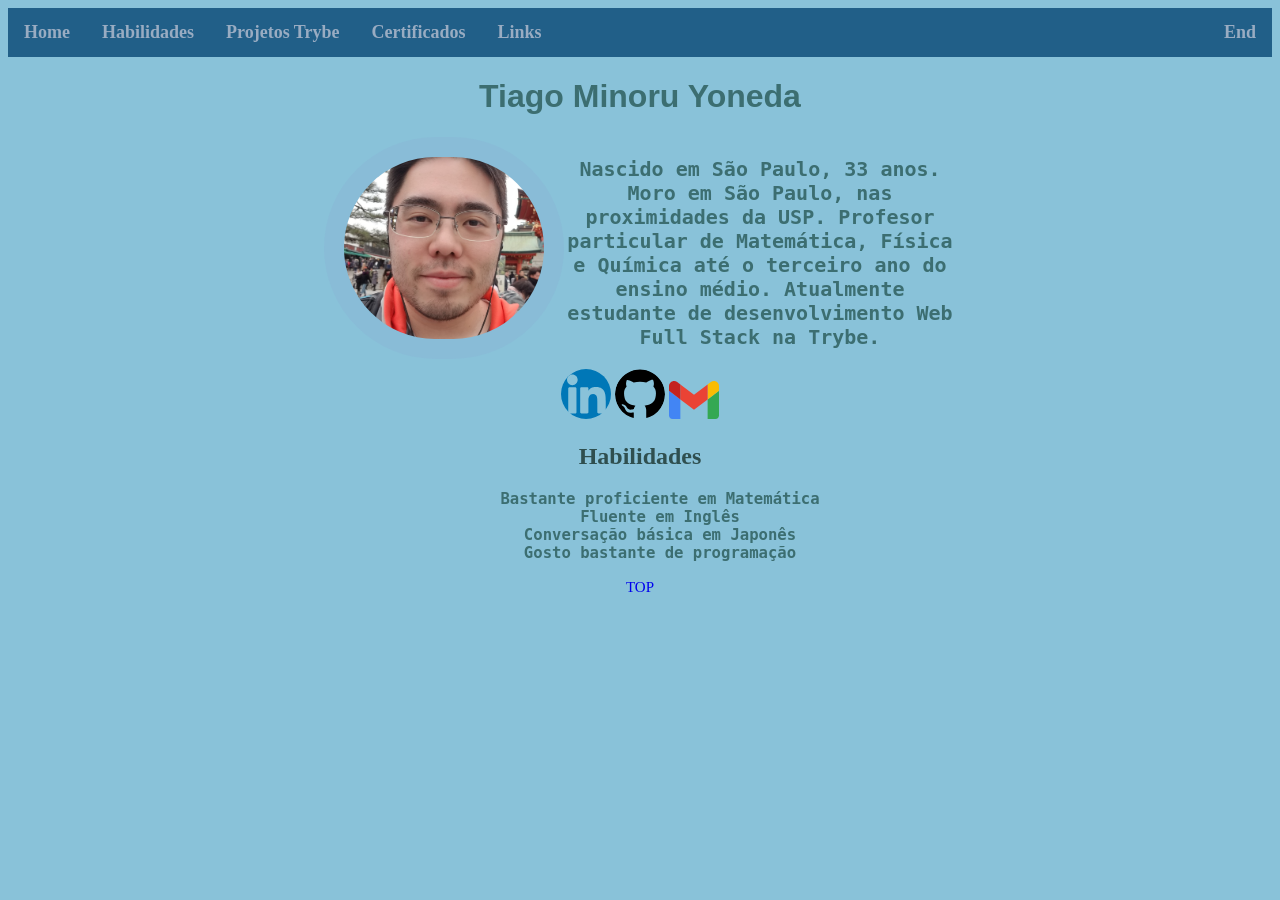
<file: index.html>
<!DOCTYPE html>
<html lang="pt-br">
  <head>
    <meta charset="UTF-8">
    <title>Portifólio Tiago Minoru Yoneda</title>
    <link rel="stylesheet" type="text/css" href="./css/style.css">
  </head>
  <body>
    <div class="topnav">
      <a class="TOP">Home</a>
      <a href="#habilidades"> Habilidades</a>
      <a href='./projetos.html'>Projetos Trybe</a>
      <a href='./certificates.html'>Certificados</a>
      <a href="#links"> Links</a>
      <a href="#end" style="float:right">End</a>

    </div>
    <h1>Tiago Minoru Yoneda</h1>


    <div class="intro">
      <div>
        <img class="profile-pic" src="./imagens/me.jpg" alt="Passeio que fiz no japão no Fushimi Inari Jinjya">
      </div>
      <div>
        <p class="resumo">Nascido em São Paulo, 33 anos. Moro em São Paulo, nas proximidades da USP. Profesor particular de Matemática, Física e Química até o terceiro ano do ensino médio. Atualmente estudante de desenvolvimento Web Full Stack na Trybe.</p>
      </div>
    </div>

    <div class='links'>
      <div>
        <a href="https://www.linkedin.com/in/tiago-yoneda/" target="_blank">
          <img class="icons" src="./imagens/linkedin.svg">
        </a>
      </div>
      <div>
        <a href="https://github.com/tiago-yoneda" target="_blank">
          <img class="icons" src="./imagens/github.svg">
        </a>
      </div>
      <div>
        <a href="mailto:xyonedax@gmail.com"><img style="width:50px" src="./imagens/gmail.svg"></a>
      </div>
    </div>

    <div class="right-side">
      <div class="habilidades" id="habilidades">
        <h2>Habilidades</h2>
        <ul>
          <li>Bastante proficiente em Matemática</li>
            <li>Fluente em Inglês</li>
            <li>Conversação básica em Japonês</li>
            <li>Gosto bastante de programação</li>
          </ul>
        </div>

        <p id="end"><a href="#TOP">TOP</a></p>
      </div>
  </body>

</html>
</file>
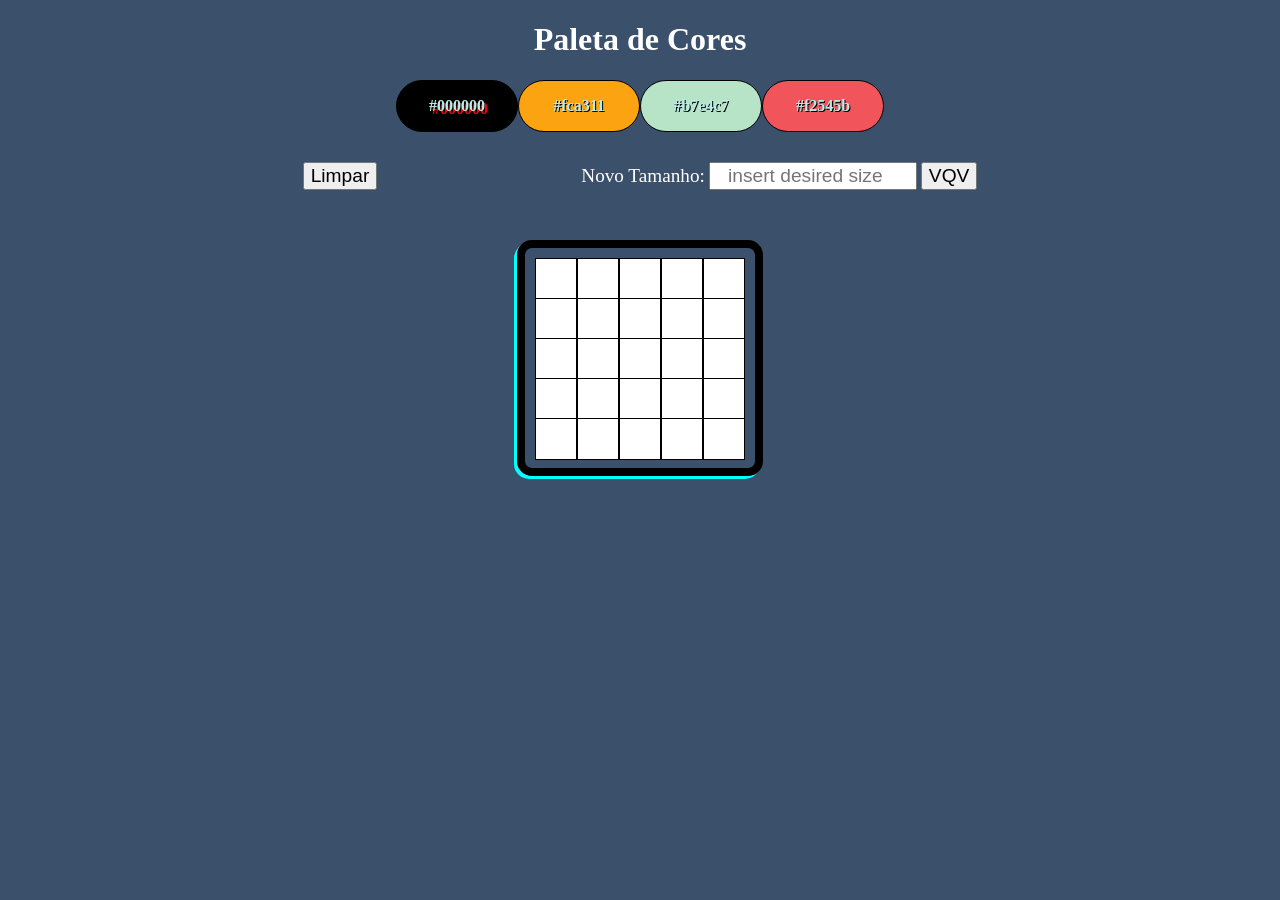
<file: 01_projetos/project_03_pixel_art/index.html>
<!DOCTYPE html>
<html lang='pt-br'>
    <head>
        <meta charset='utf-8'>
        <link rel='stylesheet' href='style.css'>
        <title>Tiago Minoru Yoneda - Project 03 - Pixel Art</title>
    </head>
    <body>
        <h1 id='title'>Paleta de Cores</h1>

        <section id='color-palette' class='color-palette'></section>

        <div class='button-container'>
            <button class='button' id='clear-board'>Limpar</button>
            <label class='label' for='size_input'>Novo Tamanho:</label>
            <input id='board-size' type='number' min='1' class='input' placeholder='insert desired size'>
            <button id ='generate-board' class='confirmButton'>VQV</button>
        </div>

        <section class='boardHolder'>
            <div id='pixel-board' class='pixel-board'></div>
        </section>

        <script src='script.js'></script>
        <script>
            document.addEventListener('DOMContentLoaded', function(){
                //Array de cores não repetidas para colocar no pallete
                const colorArray = ['#2a9d8f', '#f4a261', '#c5c3c6', '#46494c', '#1985a1',
                    '#cb997e', '#ddbea9', '#e5989b', '#b5838d', '#e63946', '#a8dadc', '#457b9d',
                    '#457b9d', '#f4f1de', '#e07a5f', '#81b29a', '#f2cc8f', '#ffd6a5', '#9bf6ff',
                    '#ffc6ff', '#d00000', '#ffba08', '#00b4d8', '#eee0ef', '#caf0f8', '#fca311',
                    '#06d6a0', '#073b4c', '#f77f00', '#fcbf49', '#b7e4c7', '#8ecae6', '#ffddd2',
                    '#ff006e', '#3a86ff', '#8338ec', '#48cae4', '#ea9ab2', '#b3dee2', '#4ecdc4',
                    '#ffe66d', '#d8572a', '#edb183', '#251605', '#0d21a1', '#e18ad4', '#f2545b',
                    '#890620', '#890620', '#01baef'];

                // monta um array de tamanho 4 que vai ser a palette inicial
                // o while ajuda a não ter repetidos
                function pickStarterColors(array) {
                const starterColors = ['#000000'];
                let ok;
                let num;
                for (let idx = 0; idx < 3; idx += 1) {
                    ok = false;
                    while (!ok) {
                        num = Math.floor(Math.random() * array.length);
                        if (!starterColors.includes(array[num])) {
                            starterColors.push(array[num]);
                            ok = true;
                        }
                    }
                }
                return (starterColors);
                }

                // usar o array de cores para criar as 4 palettes iniciais, sendo que a primeira
                //  cor é black ou #000000
                const starterColors = pickStarterColors(colorArray);
                for (let idx = 0 ; idx < starterColors.length; idx += 1) {
                    const newLine = document.createElement('div');

                    if (idx === 0){
                        newLine.className = 'color selected'
                    } else {
                    newLine.className = 'color';
                    }
                    newLine.style.backgroundColor = starterColors[idx];
                    newLine.innerText = starterColors[idx];
                    document.querySelector('.color-palette').appendChild(newLine);
                }

                // funcao utilizada para tirar todas as class selected da palette
                function removeColorButtonMarks() {
                    for (let idx = 0; idx < colorButtons.length; idx += 1) {
                        if (colorButtons[idx].classList.contains('selected')) {
                            colorButtons[idx].classList.toggle('selected');
                       }
                    }
                }

                // utiliza a funcao acima para remover a class das outras palettes e deixar selected
                //  somente nela mesma. Essa função ja grava no localStorage a cor selecionada
                function selectColor(self) {
                    removeColorButtonMarks();
                    const selectedColor = self.target.style.backgroundColor;
                    sessionStorage.selectedColor = selectedColor;
                    self.target.classList.toggle('selected');
                    document.querySelector('.pixel-board').style.border = `8px solid ${selectedColor}`
                }

                // coloca o evento de clicar na palette e escolher a cor.
                const colorButtons = document.querySelectorAll('.color')
                for (let idx = 0; idx < colorButtons.length; idx += 1) {
                    colorButtons[idx].addEventListener('click', function (target) {
                    selectColor(target);
                    });
                }
                //constroi a board inicial de tamanho padrão 5
                constructBoard(5);
            });
        </script>
    </body>
</html>
</file>
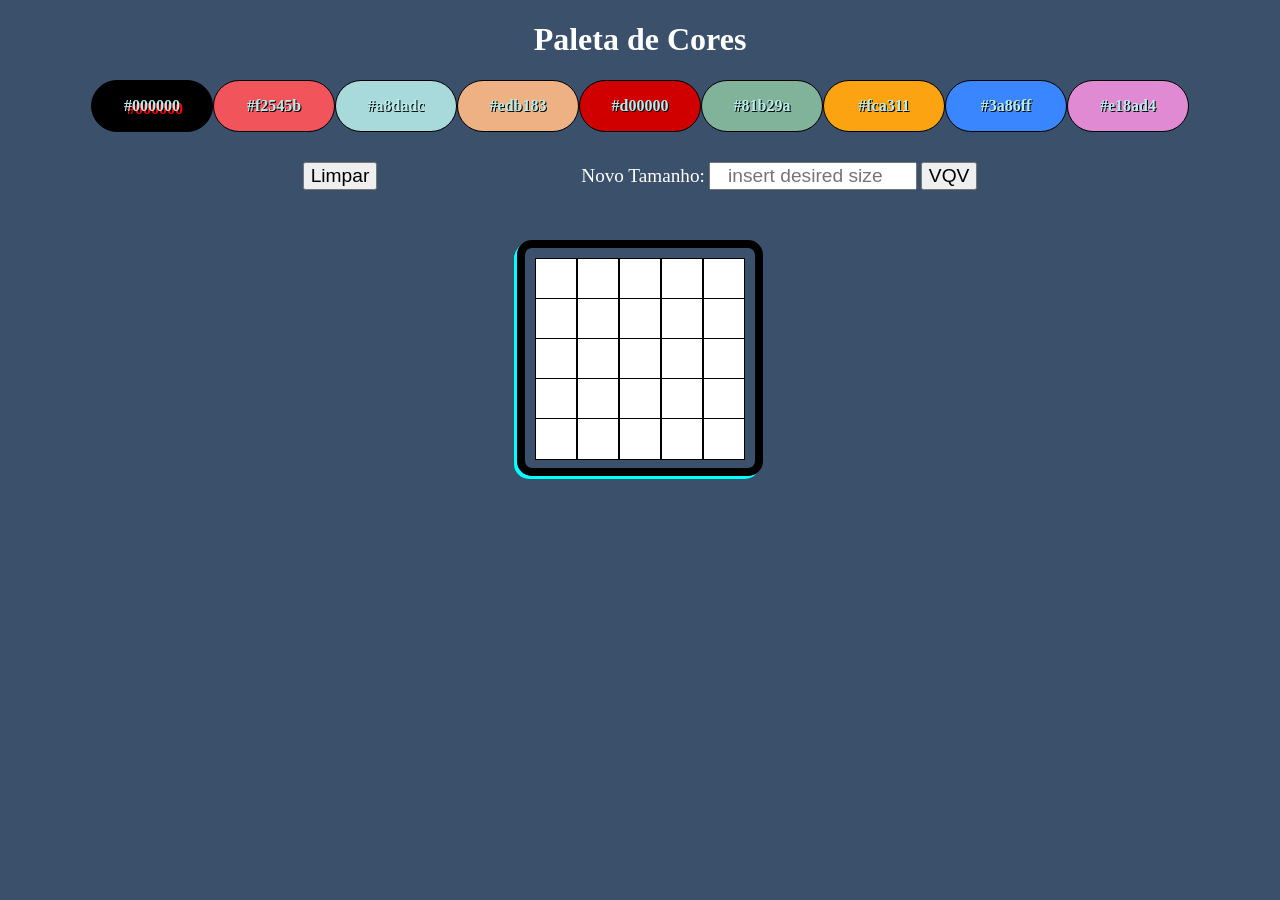
<file: 01_projetos/project_03_pixels_art/index.html>
<!DOCTYPE html>
<html lang='pt-br'>
    <head>
        <meta charset='utf-8'>
        <link rel='stylesheet' href='style.css'>
        <title>Tiago Minoru Yoneda - Project 03 - Pixel Art</title>
    </head>
    <body>
        <h1 id='title'>Paleta de Cores</h1>

        <section id='color-palette' class='color-palette'></section>

        <div class='button-container'>
            <button class='button' id='clear-board'>Limpar</button>
            <label class='label' for='size_input'>Novo Tamanho:</label>
            <input id='board-size' type='number' min='1' class='input' placeholder='insert desired size'>
            <button id ='generate-board' class='confirmButton'>VQV</button>
        </div>

        <section class='boardHolder'>
            <div id='pixel-board' class='pixel-board'></div>
        </section>

        <script src='script.js'></script>
        <script>
            document.addEventListener('DOMContentLoaded', function(){
                //Array de cores não repetidas para colocar no pallete
                const colorArray = ['#2a9d8f', '#f4a261', '#c5c3c6', '#46494c', '#1985a1',
                    '#cb997e', '#ddbea9', '#e5989b', '#b5838d', '#e63946', '#a8dadc', '#457b9d',
                    '#457b9d', '#f4f1de', '#e07a5f', '#81b29a', '#f2cc8f', '#ffd6a5', '#9bf6ff',
                    '#ffc6ff', '#d00000', '#ffba08', '#00b4d8', '#eee0ef', '#caf0f8', '#fca311',
                    '#06d6a0', '#073b4c', '#f77f00', '#fcbf49', '#b7e4c7', '#8ecae6', '#ffddd2',
                    '#ff006e', '#3a86ff', '#8338ec', '#48cae4', '#ea9ab2', '#b3dee2', '#4ecdc4',
                    '#ffe66d', '#d8572a', '#edb183', '#251605', '#0d21a1', '#e18ad4', '#f2545b',
                    '#890620', '#890620', '#01baef'];

                // monta um array de tamanho 4 que vai ser a palette inicial
                // o while ajuda a não ter repetidos
                function pickStarterColors(array) {
                const starterColors = ['#000000'];
                let ok;
                let num;
                for (let idx = 0; idx < 8; idx += 1) {
                    ok = false;
                    while (!ok) {
                        num = Math.floor(Math.random() * array.length);
                        if (!starterColors.includes(array[num])) {
                            starterColors.push(array[num]);
                            ok = true;
                        }
                    }
                }
                return (starterColors);
                }

                // usar o array de cores para criar as 4 palettes iniciais, sendo que a primeira
                //  cor é black ou #000000
                const starterColors = pickStarterColors(colorArray);
                for (let idx = 0 ; idx < starterColors.length; idx += 1) {
                    const newLine = document.createElement('div');

                    if (idx === 0){
                        newLine.className = 'color selected'
                    } else {
                    newLine.className = 'color';
                    }
                    newLine.style.backgroundColor = starterColors[idx];
                    newLine.innerText = starterColors[idx];
                    document.querySelector('.color-palette').appendChild(newLine);
                }

                // funcao utilizada para tirar todas as class selected da palette
                function removeColorButtonMarks() {
                    for (let idx = 0; idx < colorButtons.length; idx += 1) {
                        if (colorButtons[idx].classList.contains('selected')) {
                            colorButtons[idx].classList.toggle('selected');
                       }
                    }
                }

                // utiliza a funcao acima para remover a class das outras palettes e deixar selected
                //  somente nela mesma. Essa função ja grava no localStorage a cor selecionada
                function selectColor(self) {
                    removeColorButtonMarks();
                    const selectedColor = self.target.style.backgroundColor;
                    sessionStorage.selectedColor = selectedColor;
                    self.target.classList.toggle('selected');
                    document.querySelector('.pixel-board').style.border = `8px solid ${selectedColor}`
                }

                // coloca o evento de clicar na palette e escolher a cor.
                const colorButtons = document.querySelectorAll('.color')
                for (let idx = 0; idx < colorButtons.length; idx += 1) {
                    colorButtons[idx].addEventListener('click', function (target) {
                    selectColor(target);
                    });
                }
                //constroi a board inicial de tamanho padrão 5
                constructBoard(5);
            });
        </script>
    </body>
</html>
</file>
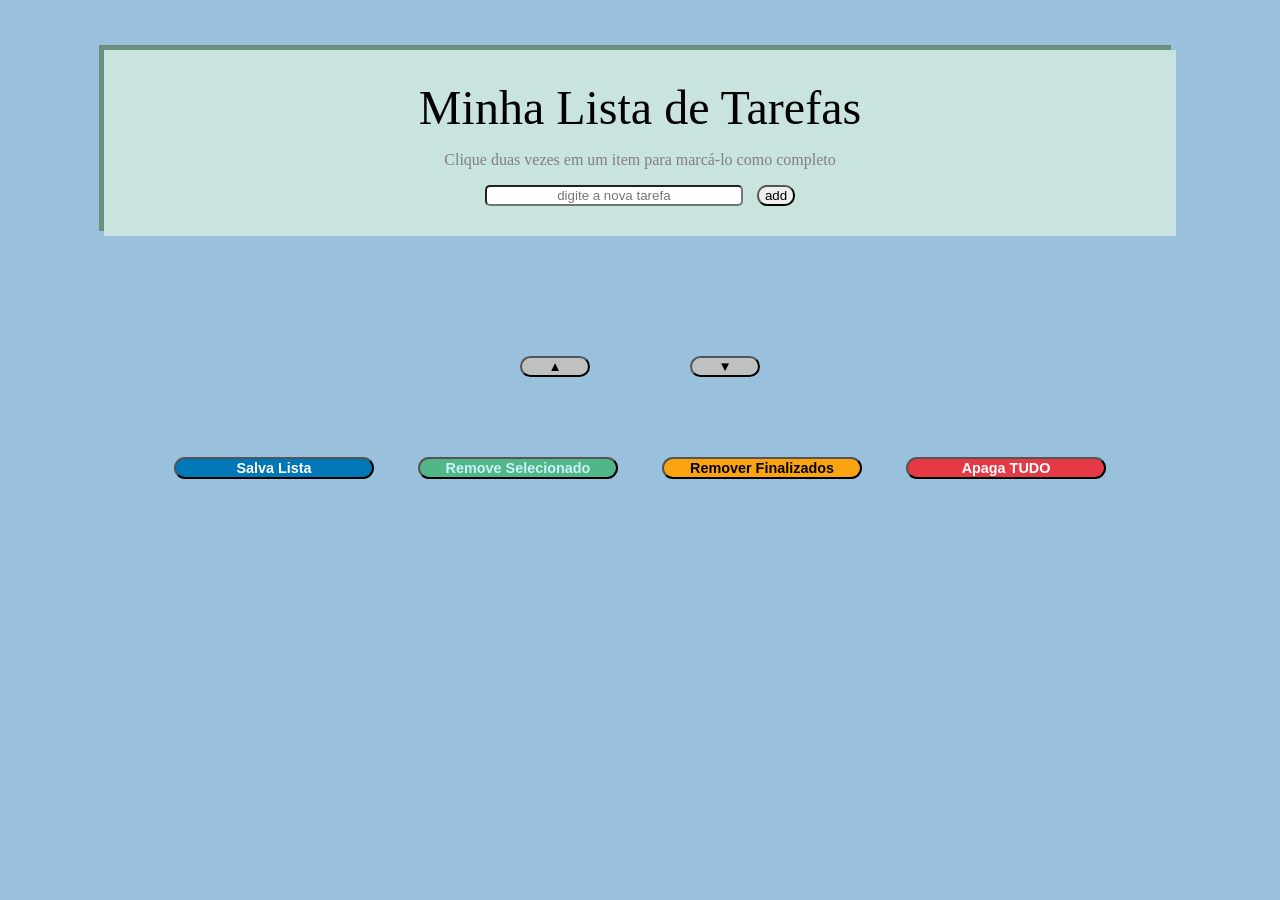
<file: 01_projetos/project_04_todo_list/index.html>
<!DOCTYPE html>
<html lang='pt-br'>
<head>
    <meta charset='utf-8'>
    <link rel="stylesheet" href="style.css">
    <title>Projeto 4 -  To do List - Tiago Minoru Yoneda</title>
</head>
<body>
    <section class='headerContainer'>
    <!-- Requisito 1 -->
    <header>Minha Lista de Tarefas</header>

    <!-- Requisito 2 -->
    <p id='funcionamento'>Clique duas vezes em um item para marcá-lo como completo</p>

    <!-- Requisito 3 -->
    <input id='texto-tarefa' placeholder='digite a nova tarefa'>

    <!-- Requisito 5 -->
    <button id='criar-tarefa'>add</button>
    </section>

    <section class='listContainer'>
        <!-- Requisito 4 -->
        <div>
        <ol id='lista-tarefas'></ol>
        </div>
        <div class='updown'>
            <!-- Requisito 13 -->
            <button id='mover-cima'>&#x25B2</button>
            <button id='mover-baixo'>&#x25BC</button>
        </div>
    </section>
    <section class='buttonContainer'>
        <!-- Requisito 12 -->
        <button class='save-btn' id='salvar-tarefas'>Salva Lista</button>
        <!-- Requisito 14 -->
        <button class='rm-btn' id='remover-selecionado'>Remove Selecionado</button>
        <button class='rm-done-btn' id='remover-finalizados'>Remover Finalizados</button>
        <button class='erase-btn' id='apaga-tudo'>Apaga TUDO</button>
    </section>
    <script src='script.js'></script>
    <script>
        document.addEventListener('DOMContentLoaded', function() {
            function storageToTaskList() {
                const myArray = JSON.parse(localStorage.getItem('myTasks'));
                if (myArray !== null){
                    for (let index = 0; index < myArray.length; index +=2 ){
                        const oldTask = document.createElement('li');
                        oldTask.className = myArray[index];
                        oldTask.innerText = myArray[index+1];
                        oldTask.addEventListener('click', clicaTarefa);
                        oldTask.addEventListener('dblclick', doubleClick);
                        document.querySelector('ol').appendChild(oldTask);
                    }
                }
            };
        storageToTaskList();
        });
    </script>
</body>
</html>
</file>
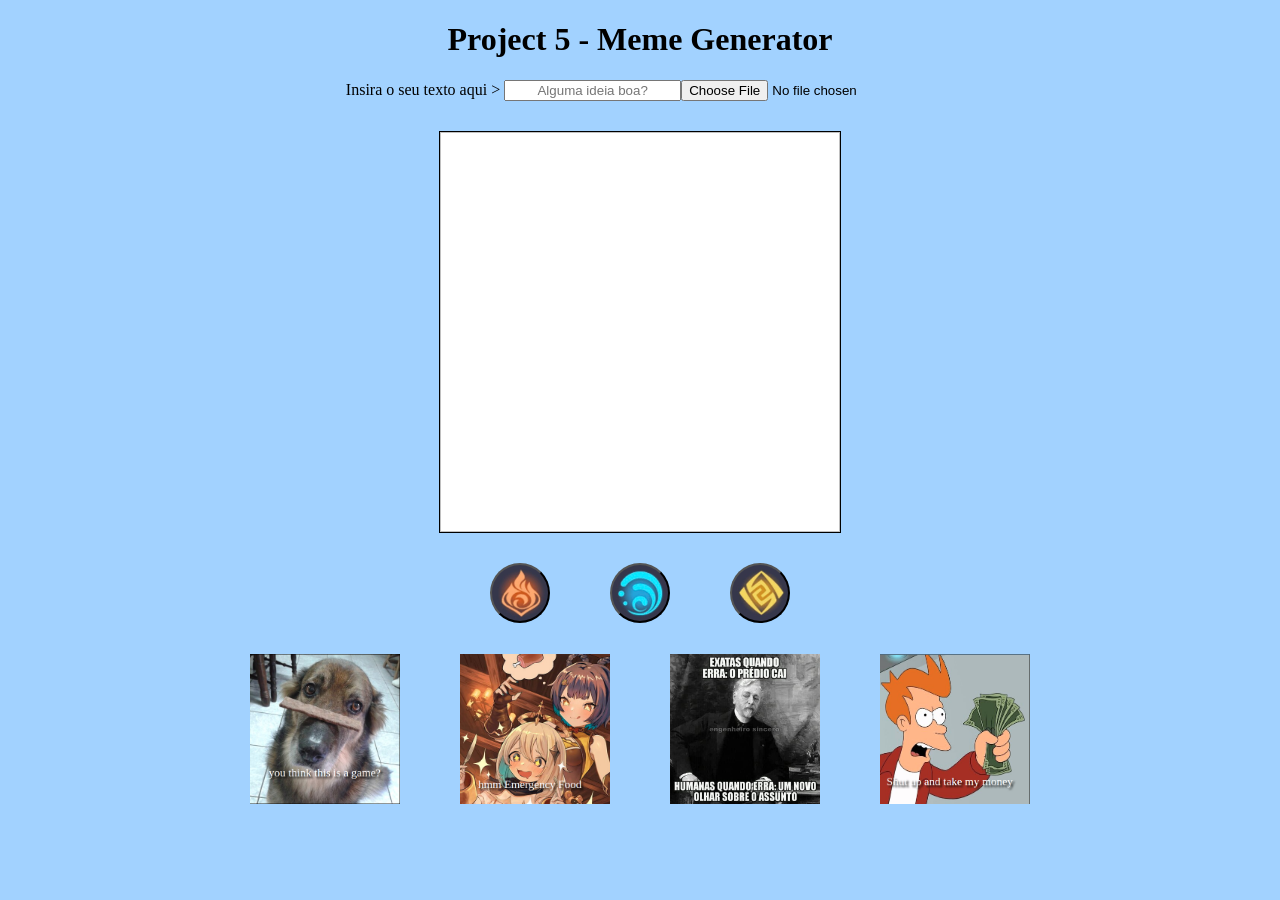
<file: 01_projetos/project_05_bonus_meme_generator/index.html>
<!DOCTYPE html>
<html lang='pt-br'>
<head>
  <meta charset='utf-8'>
  <link rel="stylesheet" href="style.css">
  <title>Projeto 5 (Bônus) - Meme Generator - Tiago Yoneda</title>
</head>
<body>
  <header>
    <h1>Project 5 - Meme Generator</h1>
  </header>
  <section class='inputContainer'>

  </section>

  <section class='memeContainer' id='meme-image-container'>

  </section>

  <section class='other-buttons-container'>

  </section>

  <section class='exampleContainer'>

  </section>

  <script src='./script.js'></script>
</body>
</html>
</file>
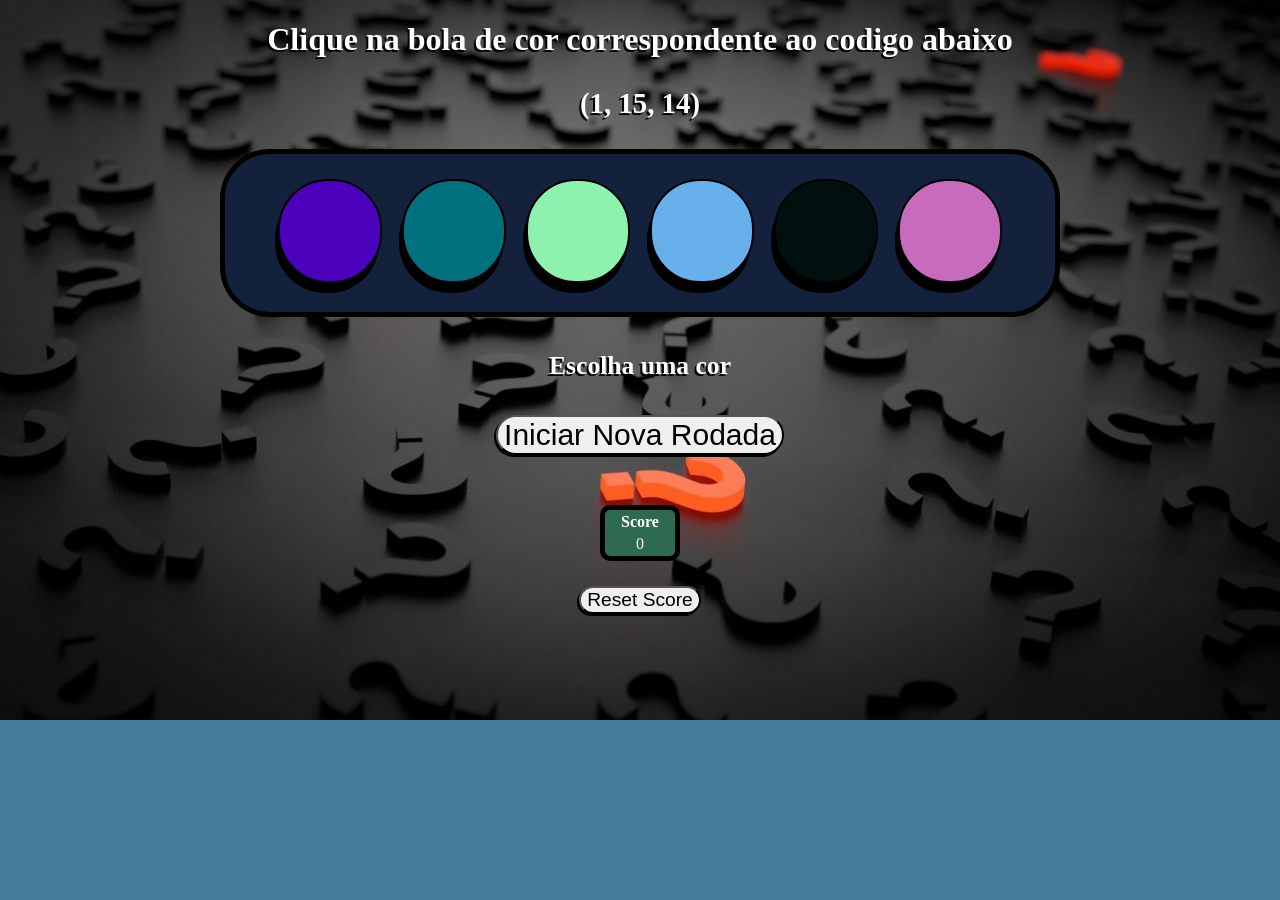
<file: 01_projetos/project_06_bonus_color_guess/index.html>
<!DOCTYPE html>
<html lang='pt-br'>
  <head>
    <meta charset='utf-8'>
    <link rel='stylesheet' href='style.css'>
    <title id='title'>Project 6 - Color Guess</title>
  </head>
  <body>
		<!-- <p id='hexToRGB'></p> -->
		<header>
			<h1>Clique na bola de cor correspondente ao codigo abaixo</h1>
			<h3 id="rgb-color"> teste teste teste teste </h3>
		</header>
		<section class='color-palette-buttons'>
		</section>

		<section class='answerText'>
			<h4 id='answer'>Escolha uma cor</h4>
		</section>

		<section class='extra-buttons'>

    </section>
    <section class='score'>
      <table>
        <tr>
          <th>Score</th>
        </tr>
        <tr>
          <td id='score'>0</td>
        </tr>
      </table>
    </section>

	  <script src='script.js'></script>
  </body>
</html>
</file>
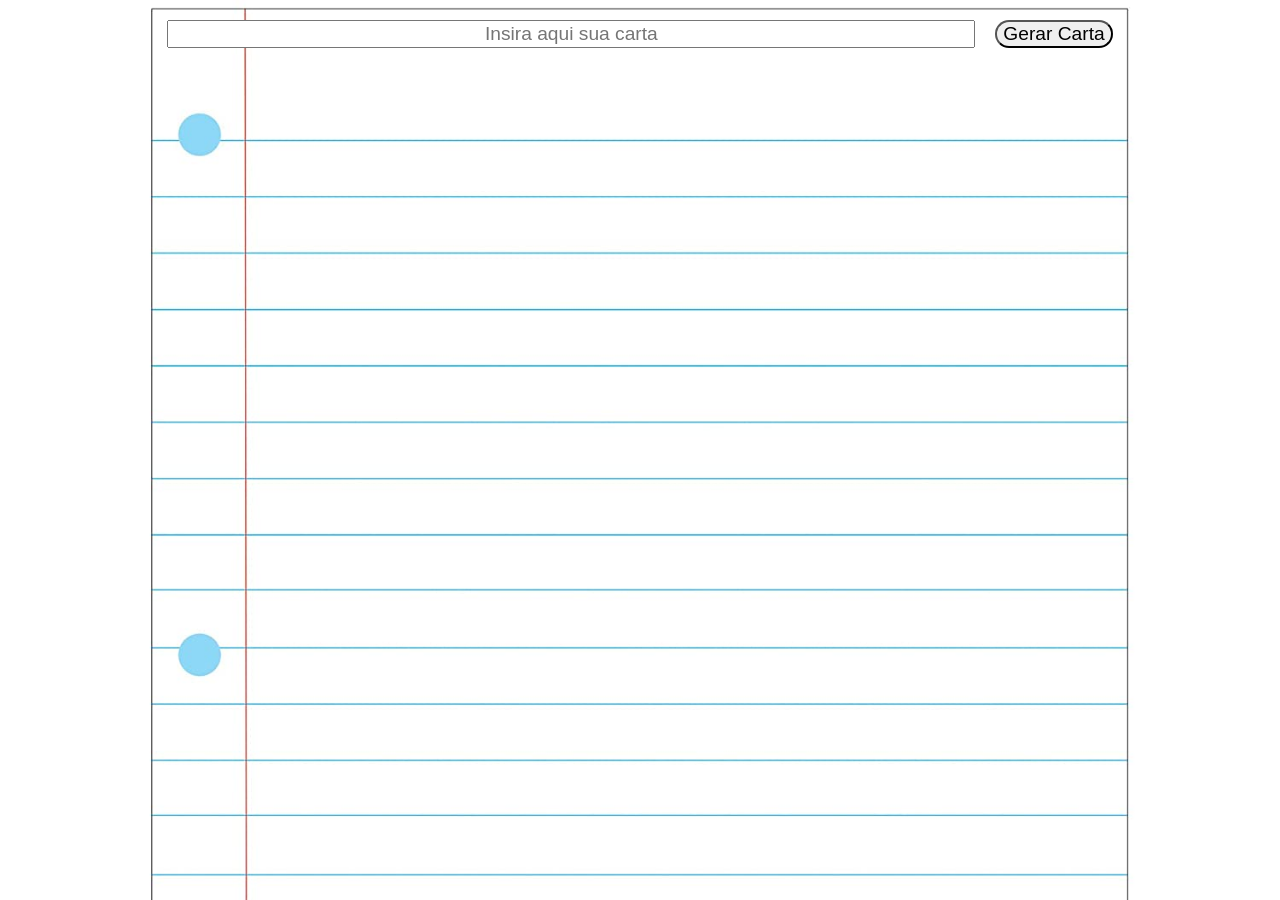
<file: 01_projetos/project_07_bonus_mystery_letter/index.html>
<!DOCTYPE html>
<html lang='pt-br'>
  <head>
    <meta charset='utf-8'>
    <link rel='stylesheet' href='style.css'>
    <title>Project 07 - Mystery Letter</title>
  </head>
  <body>

    <section class='inputHolder'>
    </section>

    <section class='paragraphHolder'>
    </section>

    <section class='extraStuff'>
    </section>
    <script src='script.js'></script>
  </body>
</html>
</file>
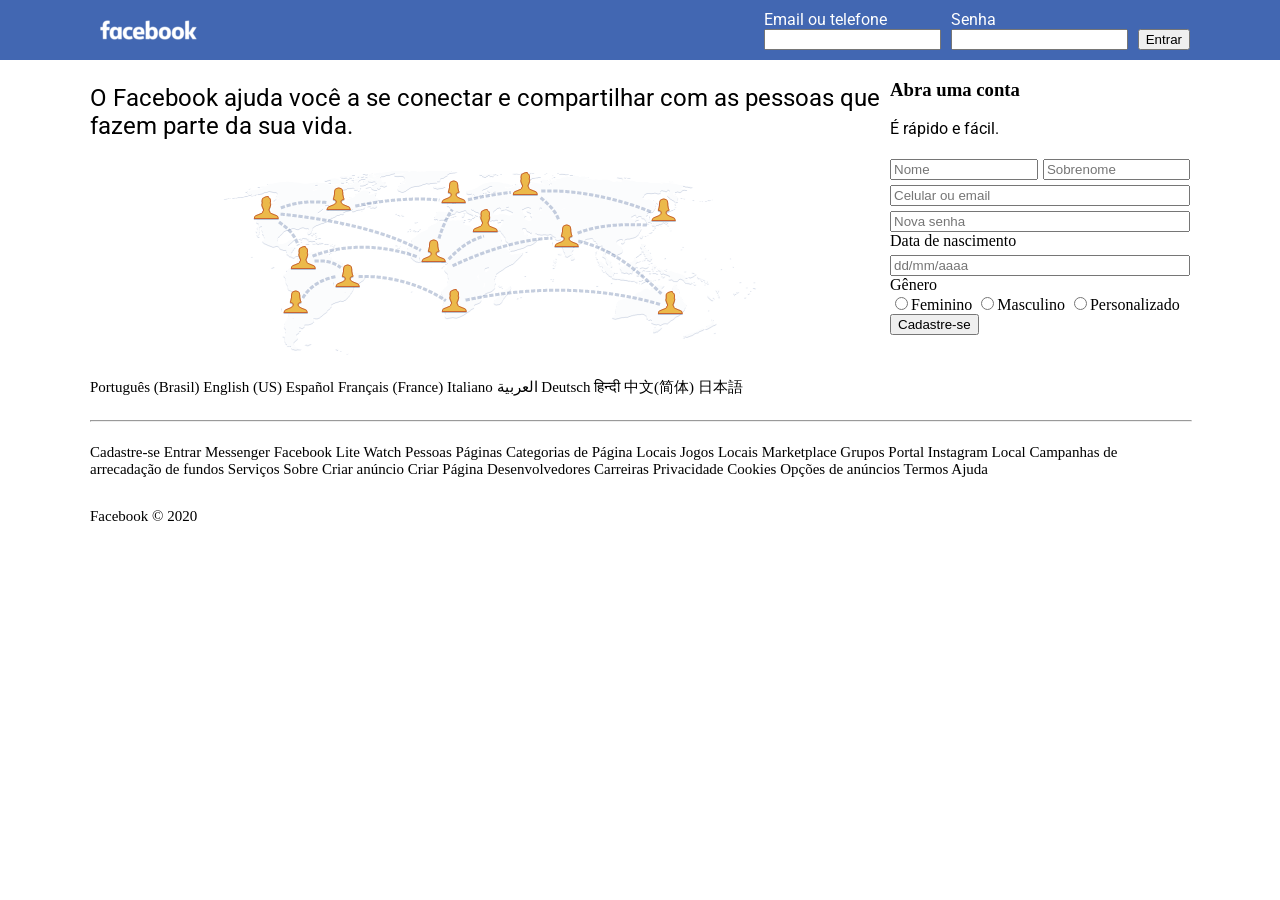
<file: 01_projetos/project_08_facebook_signup/index.html>
<!DOCTYPE html>
<html lang="en">

  <head>
    <meta charset="UTF-8">
    <meta name="viewport" content="width=device-width, initial-scale=1.0">
    <title>Projeto - Facebook signup - Victor Costa e Tiago Yoneda</title>
    <link rel="stylesheet" href="style.css">
    <link rel="preconnect" href="https://fonts.gstatic.com">
    <link href="https://fonts.googleapis.com/css2?family=Roboto&display=swap" rel="stylesheet">
  </head>

  <body>
    <!-- Header requisitos 1 ao 7 -->
    <!-- Main content 8 ao 17 -->
    <!-- js 18 ao 20 -->
    <section class="top-container">
      <header class="top-bar">
          <img class="facebook-logo" src="imgs/facebook-logo.png" alt="logo do facebook">
          <form class="facebook-login" action="">
            <section class="form-group">
              <label id="user-email-phone-label" for="user-email-phone">Email ou telefone</label>
              <input type="text" id="user-email-phone" name="login-name">
            </section>
            <section class="form-group password-container">
              <label id="user-password-label" for="user-password">Senha</label>
              <input id="user-password" type="password" name="login-pass">
            </section>
            <section class="form-control">
              <button id="button-login">Entrar</button>
            </section>
          </form>
      </header>
    </section>

    <section class="main-content">
      <section class="left-content">
        <p id="facebook-slogan"> O Facebook ajuda você a se conectar e compartilhar com as pessoas que fazem parte da sua
          vida. </p>
        <img src="imgs/networking.png" alt="" id="facebook-networking">
      </section>

      <section class="right-content">
        <h1>Abra uma conta</h1>
        <p class="quick-easy">É rápido e fácil.</p>
        <form action="" id="register-form">
          <section class="name-container">
            <label for="firstname">
              <input type="text" name="firstname" id="firstname" placeholder="Nome" class="new-register" required autocomplete='off'>
            </label>
            <label for="lastname">
              <input type="text" name="lastname" id="lastname" placeholder="Sobrenome" class="new-register lastname" required autocomplete='off'>
            </label>
          </section>
          <label for="phone_email">
            <input type="text" name="phone_email" id="phone_email" placeholder="Celular ou email" class="new-register" required autocomplete='off'>
          </label>
          <label for="password">
            <input type="password" name="password" id="password" placeholder="Nova senha" class="new-register" required >
          </label>
          <label for="birthdate" id="label-birthdate">Data de nascimento</label>
          <input type="text" name="birthdate" id="birthdate" placeholder="dd/mm/aaaa" class="new-register" required autocomplete='off'>
          <label for="gender" id="label-gender" class="gender-label">Gênero</label>
          <label for="female">
            <input type="radio" name="gender" id="female" value="Feminino" required>Feminino</label>
          <label for="male">
            <input type="radio" name="gender" id="male" value="Masculino">Masculino</label>
          <label for="custom">
            <input type="radio" name="gender" id="custom" value="Personalizado">Personalizado</label>
          <label for="gender-custom">
            <input type="text" name="gender-custom" id="gender-custom" placeholder="Gênero (opcional)" class="gender-input hidden">
          </label>
          <button type="submit" id="facebook-register">Cadastre-se</button>
          <p id="error-message"></p>
        </form>
      </section>

    </section>
    <footer class="footer">
      <p>Português (Brasil) English (US) Español Français (France) Italiano العربية Deutsch हिन्दी 中文(简体) 日本語</p>
      <hr />
      <p>Cadastre-se Entrar Messenger Facebook Lite Watch Pessoas Páginas Categorias de Página Locais Jogos Locais Marketplace  Grupos Portal Instagram Local Campanhas de arrecadação de fundos Serviços Sobre Criar anúncio Criar Página Desenvolvedores Carreiras Privacidade Cookies Opções de anúncios Termos Ajuda</p>
      <p>Facebook © 2020</p>
      <!-- Victor Campos  -->
      <!-- Tiago Yoneda -->
    </footer>
    <script src="./script.js"></script>
  </body>
</html>
</file>
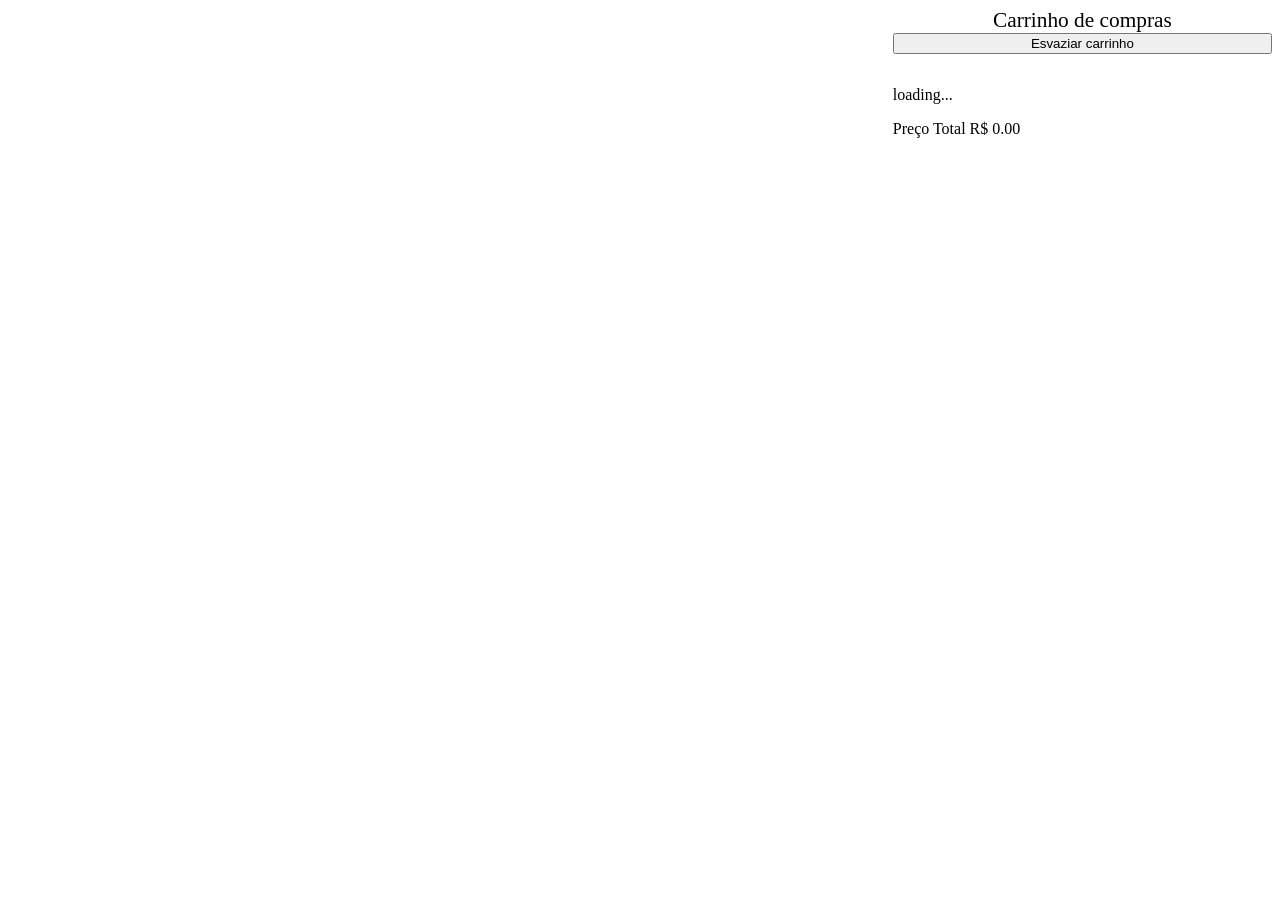
<file: 01_projetos/project_11_shopping_cart/index.html>
<!DOCTYPE html>
<html lang="en">
  <head>
    <meta charset="UTF-8" />
    <meta name="viewport" content="width=device-width, initial-scale=1.0" />
    <meta http-equiv="X-UA-Compatible" content="ie=edge" />
    <title>Project Shopping Cart - Tiago Yoneda</title>
    <link rel="stylesheet" href="style.css" />
    <script src="script.js"></script>
  </head>

  <body>
    <section class="container">
      <section class="items"></section>
      <section class="cart">
        <span class="cart__title">Carrinho de compras</span>
        <button class="empty-cart">Esvaziar carrinho</button>
        <ol class="cart__items"></ol>
        <span class='loading'>loading...</span>
        <p>Preço Total R$ <span class='total-price'>0.00</span></p>
      </section>
    </section>
  </body>
</html>
</file>
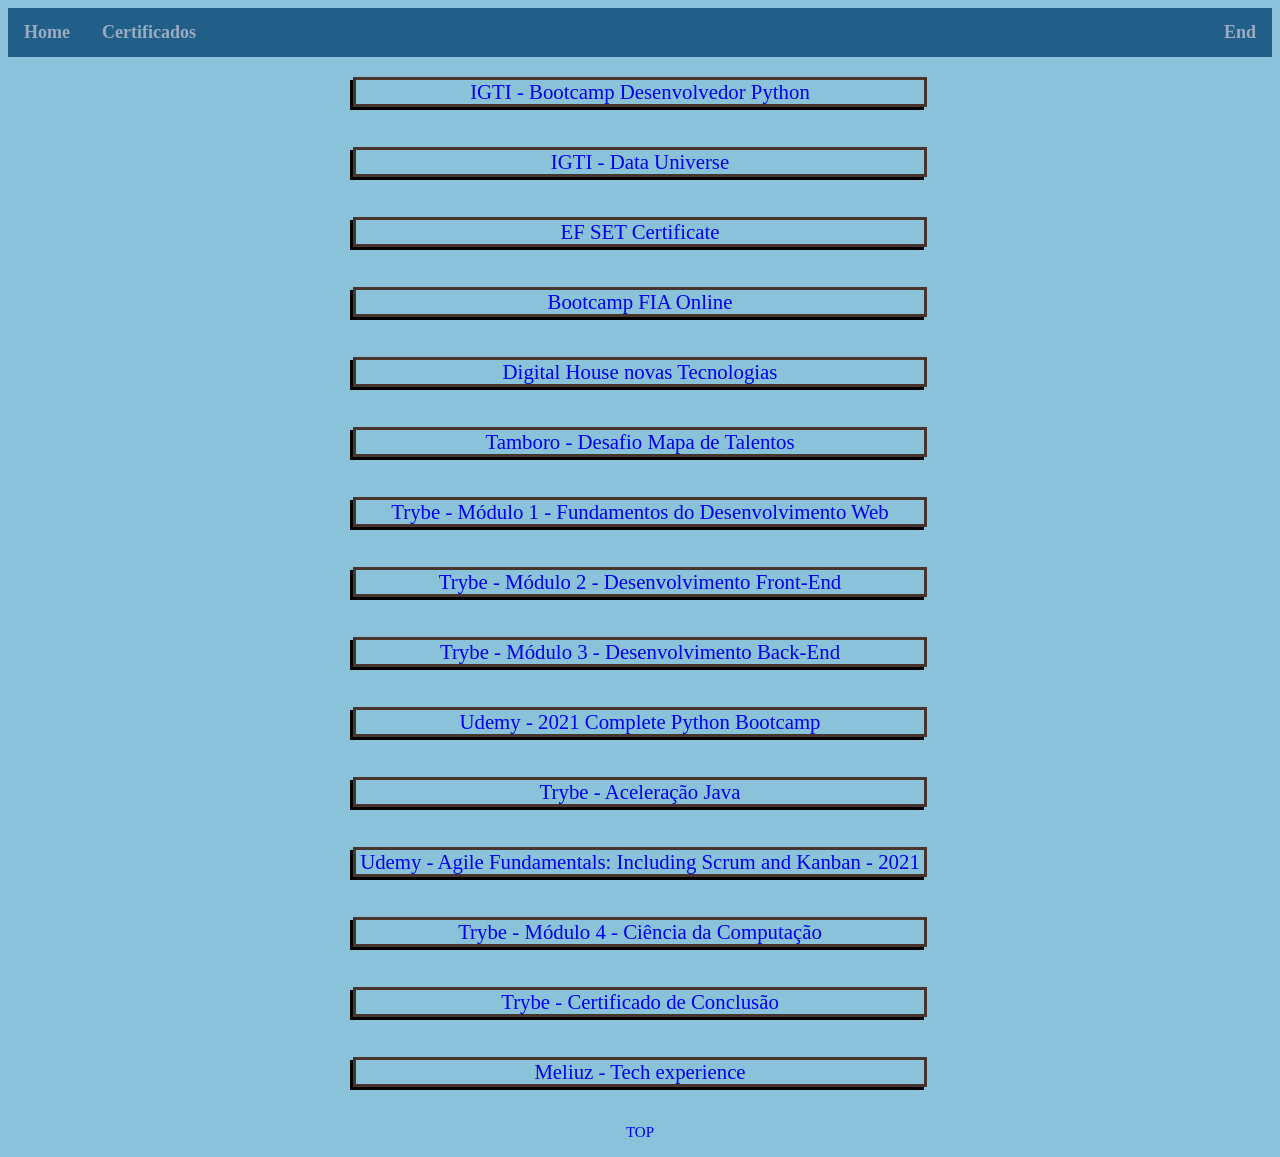
<file: certificates.html>
<!DOCTYPE html>
<html lang="pt-br">
  <head>
    <meta charset="UTF-8">
    <title>Certificados</title>
    <link rel="stylesheet" type="text/css" href="./css/certificates.css">
  </head>
  <body>
    <div class="topnav">
      <a class="TOP" href='./index.html'>Home</a>
      <a href='./certificates.html'>Certificados</a>
      <a href="#end" style="float:right">End</a>
  </div>
  <section class='certificates'>
  </section>
  <p id="end"><a href="#TOP">TOP</a></p>
  <script src="./scripts/certificates.js"></script>
    </body>
</html>
</file>
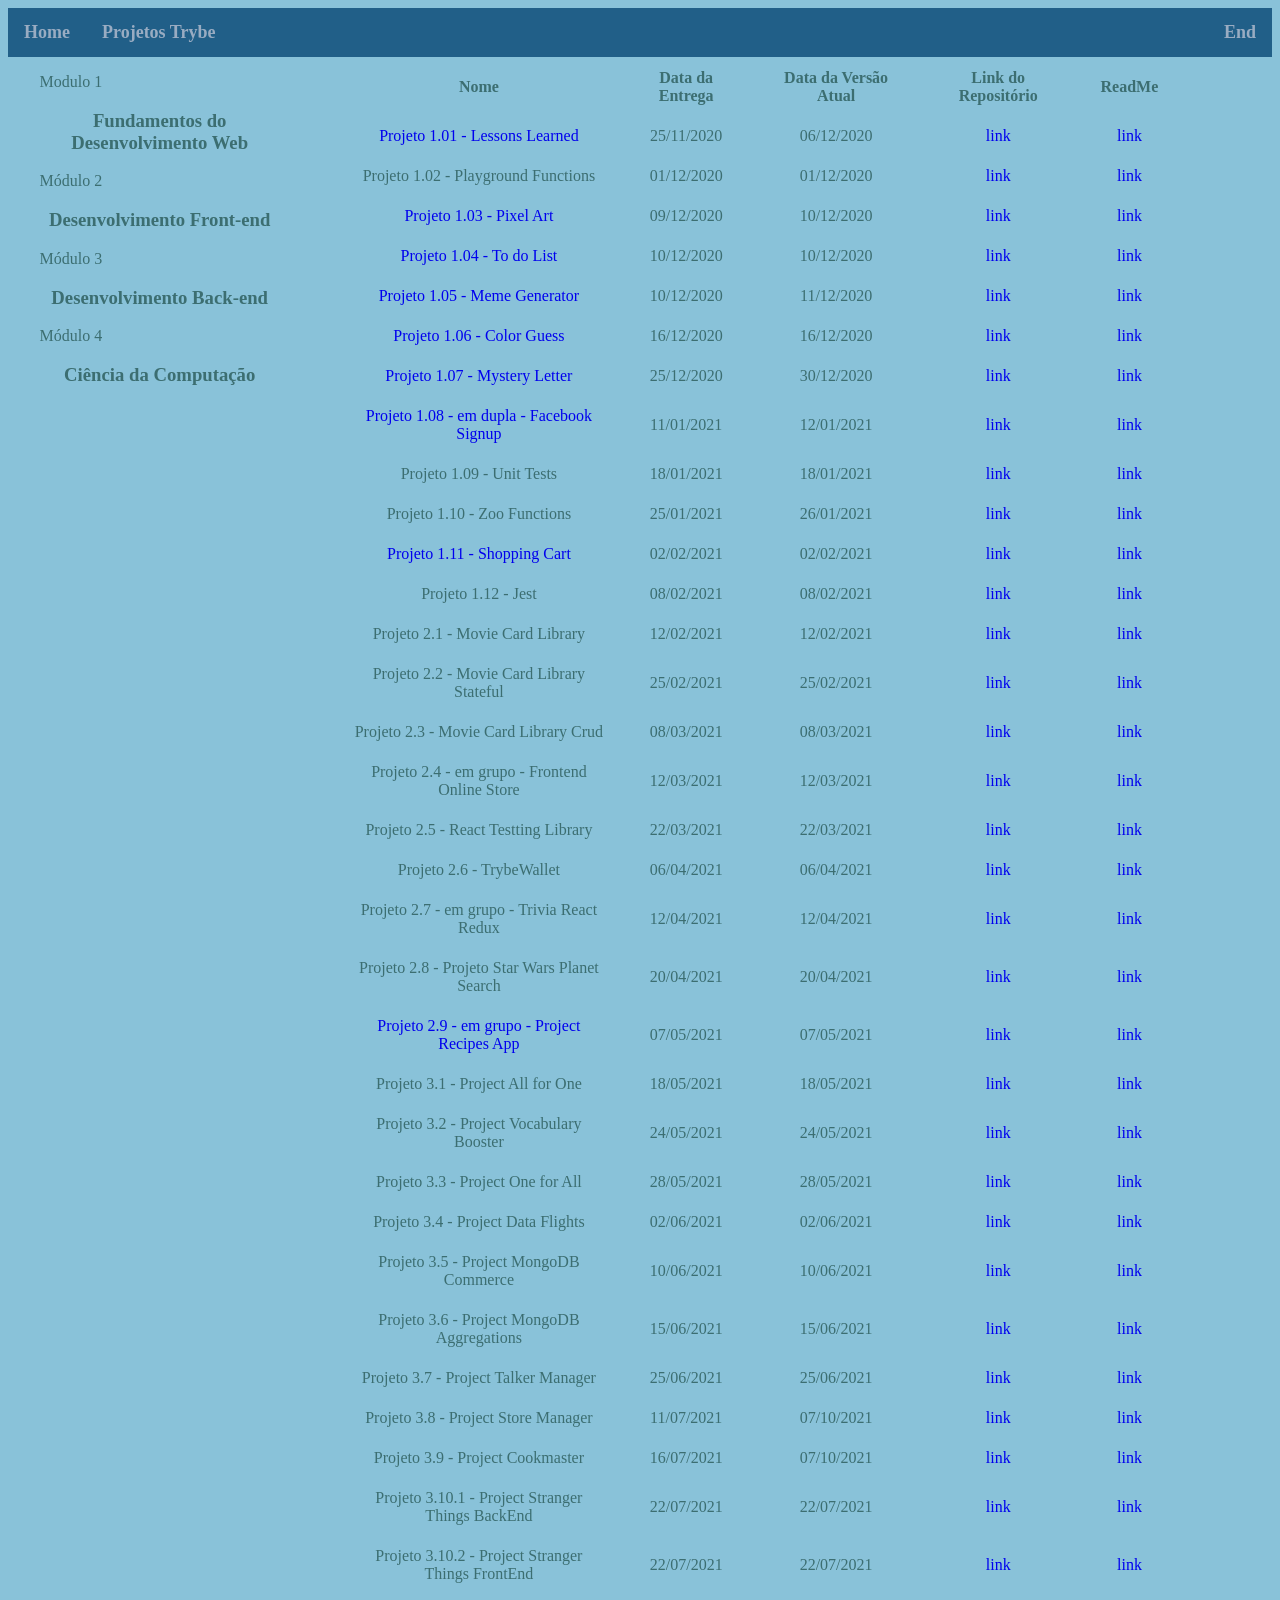
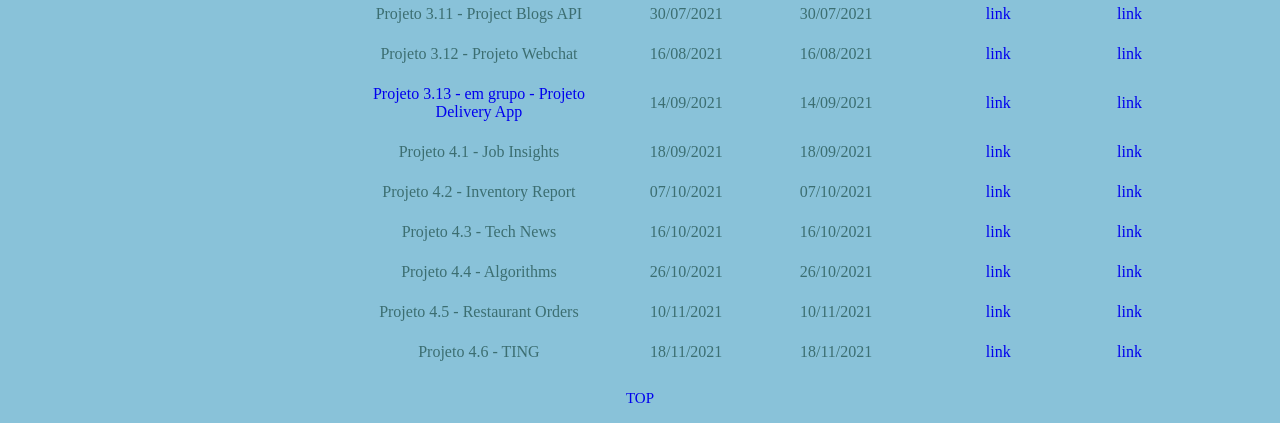
<file: projetos.html>
<!DOCTYPE html>
<html lang="pt-br">
  <head>
    <meta charset="UTF-8">
    <title>Projetos da Trybe</title>
    <link rel="stylesheet" type="text/css" href="./css/projetos.css">
  </head>
  <body>
    <div class="topnav">
      <a class="TOP" href='./index.html'>Home</a>
      <a href='./projetos.html'>Projetos Trybe</a>
      <a href="#end" style="float:right">End</a>
    </div>
    <section class=mainContainer>
      <div class='leftSidebar'>
        <section >
          <p>Modulo 1</p>
          <h3 id='mod1'>Fundamentos do Desenvolvimento Web</h3>
        </section>
        <section>
          <p>Módulo 2</p>
          <h3>Desenvolvimento Front-end</h3>
        </section>
        <section>
          <p>Módulo 3</p>
          <h3>Desenvolvimento Back-end</h3>
        </section>
        <section>
          <p>Módulo 4</p>
          <h3>Ciência da Computação</h3>
        </section>
      </div>
      <div class='rightSidebar'>
      </div>
    </section>
  <p id="end"><a href="#TOP">TOP</a></p>
  <script src="./scripts/projects.js"></script>
  </body>
</html>
</file>
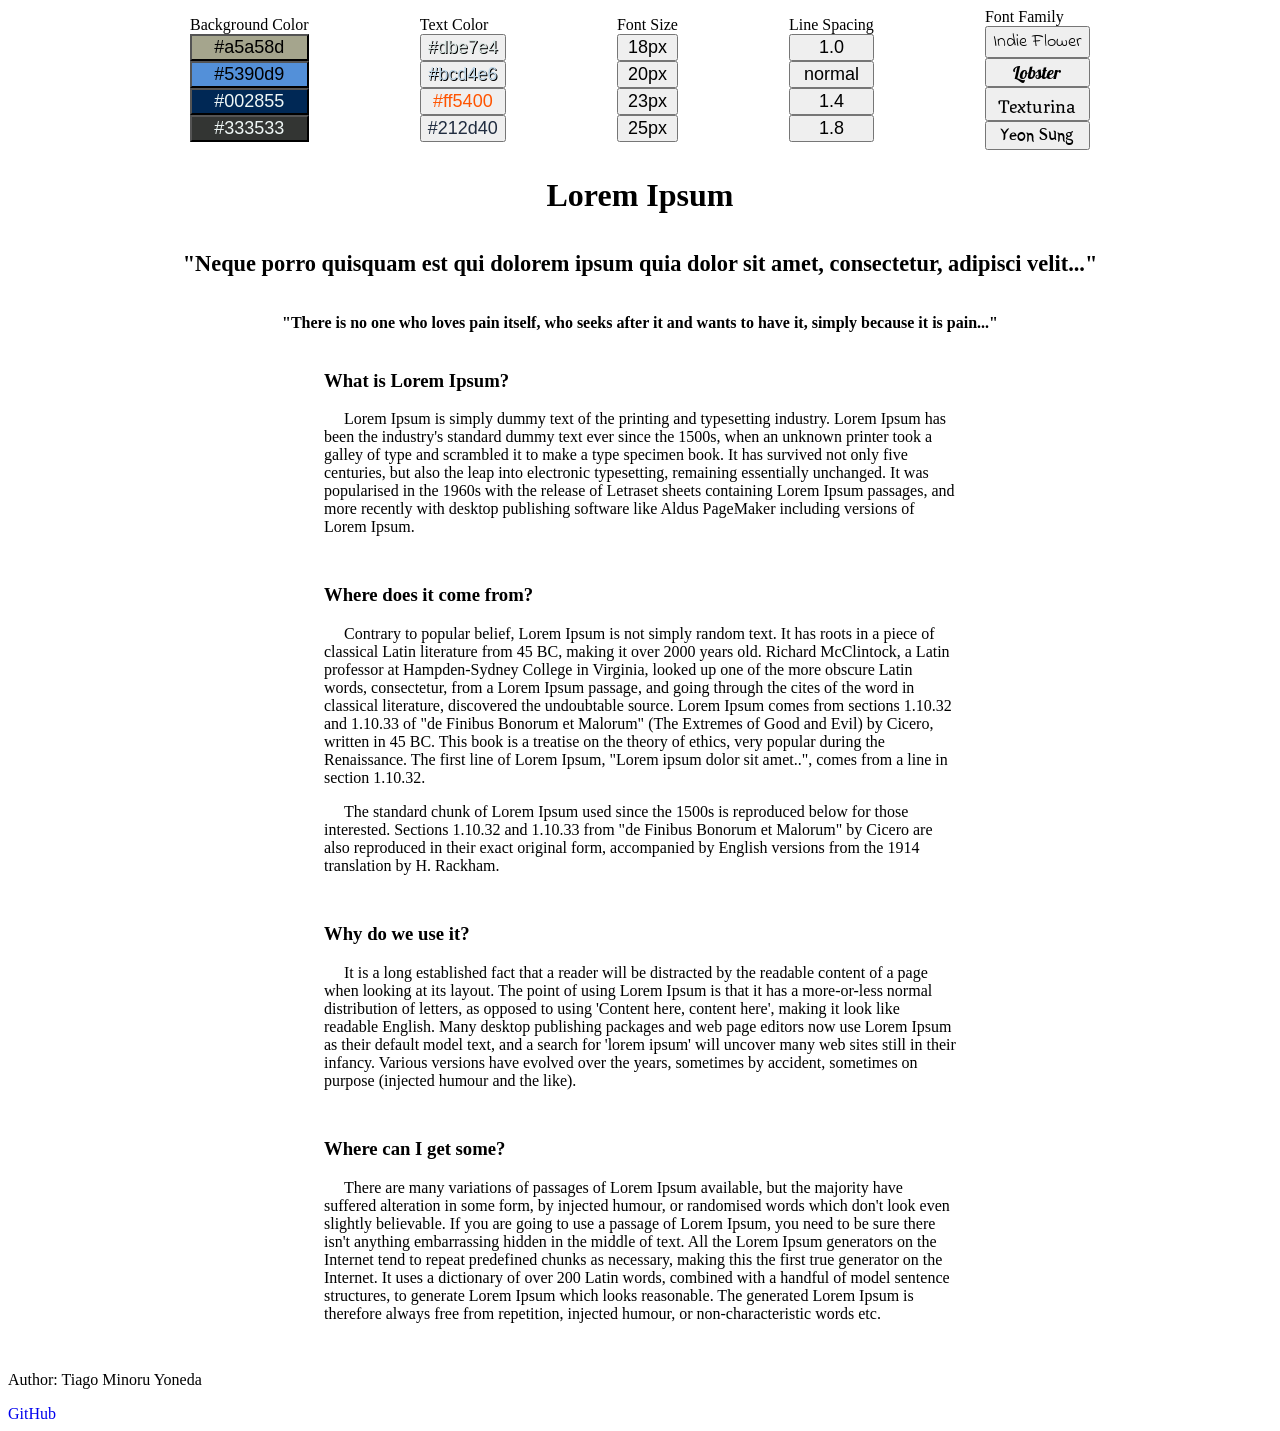
<file: 02_exercises/02_eventos_webstorage/Bloco_5.4_exercicio_de_WebStorage.html>
<!DOCTYPE html>
<html lang='pt-br'>
    <head>
        <meta charset='UTF-8'>
        <link rel='stylesheet' href='style.css'>
        <title>Bloco 5.4 - Exercício 1</title>
        <link rel="preconnect" href="https://fonts.gstatic.com">
        <link href="https://fonts.googleapis.com/css2?family=Indie+Flower&family=Lobster&family=Texturina:ital,wght@1,100&family=Yeon+Sung&display=swap" rel="stylesheet">
    </head>    
    <body>
        <section class='preferenceButtons'>
            <div id='backgroundSetup' class='categories'>
                <span>Background Color</span>
                <button style='background-color: #a5a58d'>#a5a58d</button>
                <button style='background-color: #5390d9'>#5390d9</button>
                <button style='background-color: #002855; color: #eff7f6'>#002855</button>
                <button style='background-color: #333533; color: #eff7f6'>#333533</button>
            </div>
            <div id='fontColorSetup' class='categories'>
                <span>Text Color</span>
                <button class='clear' style='color:#dbe7e4'>#dbe7e4</button>
                <button class='clear' style='color:#bcd4e6'>#bcd4e6</button>
                <button style='color:#ff5400'>#ff5400</button>
                <button style='color:#212d40'>#212d40</button>
            </div>
            <div id='fontSizeSetup' class='categories'>
                <span>Font Size</span>
                <button>18px</button>
                <button>20px</button>
                <button>23px</button>
                <button>25px</button>
            </div>
            <div id='spacingSetup' class='categories'>
                <span>Line Spacing</span>
                <button>1.0</button>
                <button>normal</button>
                <button>1.4</button>
                <button>1.8</button>
            </div>
            <div id='fontSetup' class='categories'>
                <!-- fonts to use 'Indie Flower' 'Lobster' 'Texturina' 'Yeon Sung' -->
                <span>Font Family</span>
                <button style='font-family: Indie Flower'>Indie Flower</button>
                <button style='font-family: Lobster'>Lobster</button>
                <button style='font-family: Texturina'>Texturina</button>
                <button style='font-family: Yeon Sung'>Yeon Sung</button>
            </div>
        </section>

        <section class='opening'>
        <h1>Lorem Ipsum</h1>
        <h5>"Neque porro quisquam est qui dolorem ipsum quia dolor sit amet, consectetur, adipisci velit..."</h5>
        <h6>"There is no one who loves pain itself, who seeks after it and wants to have it, simply because it is pain..."</h6>
        </section>
        <section class='conteudo'>
            <div>
                <h3 class='subHeader'>What is Lorem Ipsum?</h3>

                <p class='paragraph'>Lorem Ipsum is simply dummy text of the printing and typesetting industry. Lorem Ipsum has been the industry's standard dummy text ever since the 1500s, when an unknown printer took a galley of type and scrambled it to make a type specimen book. It has survived not only five centuries, but also the leap into electronic typesetting, remaining essentially unchanged. It was popularised in the 1960s with the release of Letraset sheets containing Lorem Ipsum passages, and more recently with desktop publishing software like Aldus PageMaker including versions of Lorem Ipsum.</p:>
            </div>
            <div>
                <h3 class='subHeader'>Where does it come from?</h3>

                <p class='paragraph'>Contrary to popular belief, Lorem Ipsum is not simply random text. It has roots in a piece of classical Latin literature from 45 BC, making it over 2000 years old. Richard McClintock, a Latin professor at Hampden-Sydney College in Virginia, looked up one of the more obscure Latin words, consectetur, from a Lorem Ipsum passage, and going through the cites of the word in classical literature, discovered the undoubtable source. Lorem Ipsum comes from sections 1.10.32 and 1.10.33 of "de Finibus Bonorum et Malorum" (The Extremes of Good and Evil) by Cicero, written in 45 BC. This book is a treatise on the theory of ethics, very popular during the Renaissance. The first line of Lorem Ipsum, "Lorem ipsum dolor sit amet..", comes from a line in section 1.10.32.</p>

                <p class='paragraph'>The standard chunk of Lorem Ipsum used since the 1500s is reproduced below for those interested. Sections 1.10.32 and 1.10.33 from "de Finibus Bonorum et Malorum" by Cicero are also reproduced in their exact original form, accompanied by English versions from the 1914 translation by H. Rackham.</p>
            </div>
            <div>
                <h3 class='subHeader'>Why do we use it?</h3>
                <p class='paragraph'>It is a long established fact that a reader will be distracted by the readable content of a page when looking at its layout. The point of using Lorem Ipsum is that it has a more-or-less normal distribution of letters, as opposed to using 'Content here, content here', making it look like readable English. Many desktop publishing packages and web page editors now use Lorem Ipsum as their default model text, and a search for 'lorem ipsum' will uncover many web sites still in their infancy. Various versions have evolved over the years, sometimes by accident, sometimes on purpose (injected humour and the like).</p>
            </div>
            <div>
                <h3 class='subHeader'>Where can I get some?</h3>
                <p class='paragraph'>There are many variations of passages of Lorem Ipsum available, but the majority have suffered alteration in some form, by injected humour, or randomised words which don't look even slightly believable. If you are going to use a passage of Lorem Ipsum, you need to be sure there isn't anything embarrassing hidden in the middle of text. All the Lorem Ipsum generators on the Internet tend to repeat predefined chunks as necessary, making this the first true generator on the Internet. It uses a dictionary of over 200 Latin words, combined with a handful of model sentence structures, to generate Lorem Ipsum which looks reasonable. The generated Lorem Ipsum is therefore always free from repetition, injected humour, or non-characteristic words etc.</p>
            </div>
        </section>
        <footer>
            <p>Author: Tiago Minoru Yoneda</p>
            <a target='_blank' href='https://github.com/tiago-yoneda'>GitHub</a>
        </footer>
        <script src='script.js'></script>
        <script>
        window.addEventListener('load',function(){
            let verify = localStorage.getItem('backgroundColor') ? true :false ;
            if (verify) {
                let startBgColor = localStorage.getItem('backgroundColor');
                changeBgColor(startBgColor);
            }
            verify = localStorage.getItem('fontColor') ? true :false ;
            if (verify) {
                let startFontColor = localStorage.getItem('fontColor');
                changeFontColor(startFontColor);
            }
            verify = localStorage.getItem('fontSize') ? true :false ;
            if (verify) {
                let startFontSize = localStorage.getItem('fontSize');
                changeFontSize(startFontSize);
            }
            verify = localStorage.getItem('lineHeight') ? true :false ;
            if (verify) {
                let startLineHeight = localStorage.getItem('lineHeight')
                changeLineSpacing(startLineHeight);
            }
            verify = localStorage.getItem('fontFamily') ? true :false ;
            if (verify) {
                let startFontFamily = localStorage.getItem('fontFamily')
                changeFontFamily(startFontFamily);
            }
        })</script>
    </body>
</html>
</file>
<file: css/style.css>
body{
    background-color:#89c2d9;
    text-align:center;
    color:#3c6e71;
    }

h1{
    color:dark=slategray;
    font-family:'Trebuchet MS', 'Lucida Sans Unicode', 'Lucida Grande', 'Lucida Sans', Arial, sans-seriu
}

h2{
    color:darkslategray;
    font-size:1.5em;
}

ul{
    list-style-type:none;
    font-weight:600;
    font-size:1.2em;
    font-family:monospace;
}

.links div{
    display: inline-block;
}
    
.intro{
    font-size:20px;
    font-weight:600;
    font-family:monospace;
    display:flex;
    width:50%;
    margin:auto;
}

.profile-pic{
    border-radius:200px;
    width:200px;
    padding:20px;
    background-color:#89c2;
}

.icons{
    width:50px;
    border-radius:50px;
}

.topnav {
    overflow: hidden;
    background-color: #215f88;
  }

.topnav a {
    float: left;
    color: #99acc2;
    text-align: center;
    padding: 14px 16px;
    text-decoration: none;
    font-weight:bold;
    font-size: 18px;
}

.topnav a:hover {
    background-color: #99acc2;;
    color: #215f88;
}


#end a{
    font-size:15px;
    text-decoration: none;
}
</file>
<file: 01_projetos/project_03_pixel_art/style.css>
body {
  background-color: #3a506b;
  color: white;
}

.boardHolder {
  box-sizing: border-box;
  margin: auto;
  padding-top: 50px;
  text-align: center;
}

.button-container {
  padding-top: 30px;
  text-align: center;
}

.button {
  font-size: 1.2em;
  height: auto;
  margin-right: 200px;
  width: auto;
}

.color-palette {
  height: auto;
  text-align: center;
}

.color {
  border: 1px solid black;
  border-radius: 30px;
  color: rgb(184, 236, 234);
  display: inline-block;
  font-weight: 600;
  height: 50px;
  line-height: 50px;
  text-shadow: 1px 1px black;
  width: 120px;
}

.inputHolder {
  margin: auto;
  padding-top: 50px;
  text-align: center;
}

h1 {
  text-align: center;
}

.label , .confirmButton {
  font-size: 1.2em;
  height: auto;
  width: auto;
}

.input {
  font-size: 1.2em;
  height: auto;
  text-align: center;
  width: 200px;
}

.pixel-board {
  border: 8px solid black;
  border-radius: 15px;
  box-shadow: -3px 3px cyan;
  display: inline-block;
  margin: auto;
  padding: 10px;
  text-align: center;
}

.pixel {
  border: 1px solid black;
  display: inline-block;
  height: 40px;
  width: 40px;
}

.selected {
  text-shadow: 3px 3px red;
}
</file>
<file: 01_projetos/project_03_pixels_art/style.css>
body {
  background-color: #3a506b;
  color: white;
}

.boardHolder {
  box-sizing: border-box;
  margin: auto;
  padding-top: 50px;
  text-align: center;
}

.button-container {
  padding-top: 30px;
  text-align: center;
}

.button {
  font-size: 1.2em;
  height: auto;
  margin-right: 200px;
  width: auto;
}

.color-palette {
  height: auto;
  text-align: center;
}

.color {
  border: 1px solid black;
  border-radius: 30px;
  color: rgb(184, 236, 234);
  display: inline-block;
  font-weight: 600;
  height: 50px;
  line-height: 50px;
  text-shadow: 1px 1px black;
  width: 120px;
}

.inputHolder {
  margin: auto;
  padding-top: 50px;
  text-align: center;
}

h1 {
  text-align: center;
}

.label , .confirmButton {
  font-size: 1.2em;
  height: auto;
  width: auto;
}

.input {
  font-size: 1.2em;
  height: auto;
  text-align: center;
  width: 200px;
}

.pixel-board {
  border: 8px solid black;
  border-radius: 15px;
  box-shadow: -3px 3px cyan;
  display: inline-block;
  margin: auto;
  padding: 10px;
  text-align: center;
}

.pixel {
  border: 1px solid black;
  display: inline-block;
  height: 40px;
  width: 40px;
  
}

.selected {
  text-shadow: 3px 3px red;
}
</file>
<file: 01_projetos/project_04_todo_list/style.css>
body {
  background-color: rgb(153 , 193 , 222);
}

button {
  border-radius: 50px;
}

.buttonContainer {
  height: auto;
  margin: auto;
  padding-top: 30px;
  text-align: center;
}

.buttonContainer button {
  font-size: 0.9em;
  font-weight: 600;
  margin: auto 20px;
  width: 200px;
}

.completed {
  text-decoration: line-through solid black;
}

.headerContainer {
  background-color: rgb(201 , 228 , 222);
  box-shadow: -5px -5px rgb(107 , 144 , 128);
  margin: 50px auto;
  padding: 30px;
  text-align: center;
  width: 80%;
}

.headerContainer p {
  color: grey;
}

.headerContainer input {
  border-radius: 5px;
  text-align: center;
  width: 250px;
}

.headerContainer button {
  border-radius: 10px;
  margin-left: 10px;
}

header {
  font-size: 3em;
}

.updown {
  display: flex;
  justify-content: center;
  margin: auto;
  max-width: 30%;
  padding-bottom: 50px;
  padding-top: 70px;
}

.updown button {
  background-color: rgb(191 , 192 , 192);
  margin: auto 50px;
  width: 70px;
}

li {
  font-size: 1.2em;
  text-align: center;
}

ol {
  background-color: rgb(255 , 255 , 153);
  box-shadow: -8px 8px rgb(255 , 195 , 0);
  margin: auto;
  width: 400px;
}

.selected {
  background-color: gray;
  color: red;
}

/* Style so dos botões */
.save-btn {
  background-color: rgb(0 , 119 , 182);
  color: white;
}

.rm-btn {
  background-color: rgb(82 , 183 , 136);
  color: rgb(202 , 240 , 248);
}

.rm-done-btn {
  background-color: rgb(252 , 163 , 17);
}

.erase-btn {
  background-color: rgb(230 , 57 , 70);
  color: white;
}
</file>
<file: 01_projetos/project_05_bonus_meme_generator/style.css>
body {
  background-color: rgb(162 , 210 , 255);
}

header {
  text-align: center;
}

.exampleContainer {
  padding-top: 30px;
  text-align: center;
}

.exampleContainer div {
  background-size: 100%;
  display: inline-block;
  height: 150px;
  margin: auto 30px;
  width: 150px;
}

.exampleContainer img {
  background-size: 100%;
  display: inline-block;
  height: 150px;
  margin: auto 30px;
  width: 150px;
}

.inputContainer {
  text-align: center;
}

.inputContainer input {
  text-align: center;
}

.memeContainer {
  background-color: white;
  border: 1px solid black;
  height: 400px;
  margin: 30px auto;
  position: relative;
  width: 400px;
}

.memeContainer img {
  background-size: 100%;
  height: 100%;
  position: absolute;
  width: 100%;
  z-index: 0;
}

.memeContainer p {
  color: white;
  font-size: 30px;
  margin: 320px 20px auto;
  position: absolute;
  text-shadow: 5px 5px 5px black;
  z-index: 1;
}

.other-buttons-container {
  margin: auto;
  text-align: center;
  width: 50%;
}

.other-buttons-container button {
  background-size: 100%;
  border-radius: 50px;
  height: 60px;
  margin: auto 30px;
  width: 60px;
}
</file>
<file: 01_projetos/project_06_bonus_color_guess/style.css>
.answerText {
  text-align: center;
}

body {
  background-color: rgb(69, 123, 157);
  background-image: url('https://tiago-yoneda.github.io/imagens/background.jpg');
  background-repeat: no-repeat;
  background-size: 100%;
  color: white;
}

.score table {
  background-color: rgb(45, 106, 79);
  border: 5px solid black;
  border-radius: 10px;
  margin: 50px auto 25px;
  text-align: center;
  width: 80px;
}

.color-palette-buttons {
  background-color: rgb(20, 33, 61);
  border: 5px solid black;
  border-radius: 50px;
  margin: auto;
  padding: 15px;
  text-align: center;
  width: 800px;
}

.color-palette-buttons div {
  border: 2px solid black;
  border-radius: 50px;
  box-shadow: -3px 10px black;
  display: inline-block;
  height: 100px;
  margin: 10px;
  width: 100px;
}

.extra-buttons {
  text-align: center;
}

.extra-buttons button {
  border-radius: 50px;
  box-shadow: -2px 2px black;
  font-size: 30px;
}

h1 {
  font-size: 2em;
  text-shadow: -2px 2px black;
}

h3 {
  font-size: 1.8em;
  text-shadow: -2px 2px black;
}

h4 {
  font-size: 1.6em;
  text-shadow: -2px 2px black;
}

header {
  text-align: center;
}

.score {
  text-align: center;
}

.score button {
  border-radius: 30px;
  box-shadow: -2px 2px black;
  font-size: 1.2em;
}
</file>
<file: 01_projetos/project_07_bonus_mystery_letter/style.css>
/* Cores fonte e weight */

/* Requisito 6 */
.newspaper {
  background-color: antiquewhite;
  font-family: Times New Roman, Times, serif;
  font-weight: 700;
}

/* Requisito 7 */
.magazine1 {
  background-color: teal;
  color: white;
  font-family: Verdana, Geneva, Tahoma, sans-serif;
  font-weight: 900;
  text-transform: uppercase;
}

/* Requisito 8 */
.magazine2 {
  background-image: url('./images/pink-pattern.png');
  color: fuchsia;
  font-family: Verdana, Geneva, Tahoma, sans-serif;
  font-weight: 900;
}

/* Tamanho e espaçamento */

/* Requisito 9 */
.medium {
  font-size: 20px;
  padding: 8px;
}

/* Requisito 10 */
.big {
  font-size: 30px;
  padding: 10px;
}

/* Requisito 11 */
.reallybig {
  font-size: 40px;
  padding: 15px;
}

/* Rotacao */

/* Requisito 12 */
.rotateleft {
  transform: rotate(-5deg);
}

/* Requisito 13 */
.rotateright {
  transform: rotate(5deg);
}

/* Inclinacao */

/* Requisito 14 */
.skewleft {
  transform: skewX(10deg);
}

/* Requisito 15 */
.skewright {
  transform: skewX(-10deg);
}

.inputHolder {
  margin: 20px auto 50px;
  text-align: center;
}

.inputHolder input {
  font-size: 1.2em;
  text-align: center;
  width: 800px;
}

.inputHolder button {
  border-radius: 50px;
  font-size: 1.2em;
  margin-left: 20px;
}

span {
  display: inline-block;
}

body {
  background-color: rgb(162 , 210 , 255);
  background-image: url('./images/background.jpg');
  background-repeat: no-repeat;
  background-size: 100%;
}

.paragraphHolder {
  margin: auto;
  text-align: center;
  width: 75%;
}

.paragraphHolder span {
  margin-top: 12px;
}

.paragraphHolder p {
  margin-left: 80px;
}

.extraStuff {
  font-size: 20px;
  margin-top: 200px;
  text-align: center;
}
</file>
<file: 01_projetos/project_08_facebook_signup/style.css>
body {
  box-sizing: border-box;
  display: flex;
  flex-direction: column;
  margin: 0;
  padding: 0;
}

.top-bar {
  background-color: rgb(66, 103, 178);
  display: flex;
  justify-content: space-between;
  width: 1100px;
}

.top-container {
  background-color: rgb(66, 103, 178);
  display: flex;
  justify-content: center;
}

.facebook-logo {
  align-self: center;
  display: flex;
  max-width: 100%;
}

.facebook-login {
  align-items: center;
  display: flex;
  justify-content: center;
  padding: 10px 0;
}

.form-group {
  color: white;
  display: flex;
  flex-direction: column;
  font-family: Roboto, sans-serif;
  justify-content: center;
}

.password-container {
  margin-left: 10px;
}

.form-control {
  align-self: flex-end;
  margin-left: 10px;
}

.main-content {
  display: flex;
  justify-content: center;
}

.left-content {
  text-align: center;
  width: 800px;
}

.left-content p {
  font-family: Roboto, sans-serif;
  font-size: 1.5em;
  text-align: left;
}

.left-content img {
  max-height: 350px;
}

.right-content {
  width: 300px;
}

.right-content p {
  font-family: Roboto, sans-serif;
}

.name-container {
  display: flex;
}

.new-register , .gender-input {
  box-sizing: border-box;
  margin-top: 5px;
  width: 100%;
}

.lastname {
  box-sizing: border-box;
  margin-left: 5px;
  width: calc(100% - 5px);
}

.gender-label {
  display: block;
}

.hidden {
  display: none;
}

.footer {
  align-self: center;
  display: flex;
  flex-direction: column;
  font-size: 15px;
  justify-content: center;
  width: 1100px;
}

.footer hr {
  width: 100%;
}
</file>
<file: 01_projetos/project_11_shopping_cart/style.css>
.top-bar {
  align-items: center;
  display: flex;
  height: 100px;
  justify-content: space-around;
  margin-bottom: 10px;
  width: 100%;
}

.top-bar .input-name-group {
  align-items: flex-start;
  display: flex;
}

.top-bar .input-terms-group {
  align-items: flex-start;
  display: flex;
}

.container {
  display: flex;
  justify-content: space-around;
  width: 100%;
}

.items {
  display: flex;
  flex-basis: 70%;
  flex-wrap: wrap;
  justify-content: center;
}

.item {
  border: 2px solid blue;
  border-radius: 5px;
  box-sizing: border-box;
  display: flex;
  flex-direction: column;
  height: auto;
  margin: 5px;
  width: 200px;
}

.item .item__sku {
  display: none;
}

.item .item__title {
  flex-grow: 1;
  padding: 10px;
  text-align: center;
}

.item .item__image {
  width: 100%;
}

.item .item__add {
  background-color: green;
  border: 0;
  cursor: pointer;
  margin: 0;
  padding: 5px;
}

.cart {
  display: flex;
  flex-basis: 30%;
  flex-flow: column wrap;
}

.cart .cart__title {
  flex-basis: 1;
  font-size: 16pt;
  text-align: center;
}
</file>
<file: css/certificates.css>
body {
  background-color:#89c2d9;
  text-align:center;
  color:#3c6e71;
  }

a {
  text-decoration: none;
}

.project-container{
  margin:auto;
  padding-top:50px;
  width:80%;
}

.exercises-container {
  margin:auto;
  padding-top:50px;
  width:80%;
}

table { 
  margin:auto;
}
th {
  padding:10px 20px;
}
td {
  padding: 5px;
}
.topnav  {
  overflow: hidden;
  background-color: #215f88;
}

.topnav a  {
  float: left;
  color: #99acc2;
  text-align: center;
  padding: 14px 16px;
  text-decoration: none;
  font-weight:bold;
  font-size: 18px;
}

.topnav a:hover  {
  background-color: #99acc2;;
  color: #215f88;
}

#end a {
  font-size:15px;
  text-decoration: none;
}

.certificates {
  display:flex;
  flex-direction: column;
}

.certificates a {
  border: 3px solid rgba(71, 49, 42, 0.979);
  box-shadow: -3px 3px black;
  font-size: 1.3em;
  margin: 20px auto;
  width: 45%;
}
</file>
<file: css/projetos.css>
body {
  background-color:#89c2d9;
  text-align:center;
  color:#3c6e71;
  }

a {
  text-decoration: none;
}

.topnav  {
  overflow: hidden;
  background-color: #215f88;
}

.topnav a  {
  float: left;
  color: #99acc2;
  text-align: center;
  padding: 14px 16px;
  text-decoration: none;
  font-weight:bold;
  font-size: 18px;
}

.topnav a:hover  {
  background-color: #99acc2;;
  color: #215f88;
}

#end a {
  font-size:15px;
  text-decoration: none;
}

.mainContainer {
  display:flex;
  width: 95%;
  margin: auto;
  justify-content: space-between;

}

.leftSidebar {
  width:20%;
}

.leftSidebar p {  
  text-align: left;
  
}

.rightSidebar {
  width: 70%;
  margin: auto;}

.rightSidebar table {
  margin: auto;

}

th {
  padding:10px 20px;
}

td {
  padding: 10px;
}
</file>
<file: 02_exercises/02_eventos_webstorage/style.css>
button {
    height:auto;
    font-size: 18px;
}
a {
    text-decoration: none;
}

.categories {
    display:flex;
    flex-direction: column;
    margin:auto;
}

.clear {
    text-shadow:1px 1px black;
}

.conteudo {
    margin:auto;
    width:50%;
}

.conteudo div {
    margin-bottom:3em;
}

.paragraph {
    text-indent:20px;
    line-height:normal;
}

.preferenceButtons {
    display:flex;
    flex-direction: row;
    width:80%;
    margin:auto;
}

.opening {
    font-size:2em;
    text-align:center;
}

h1 {
    font-size: 1.0em;
}

h5 {
    font-size: 0.7em;
}

h6 {
    font-size: 0.5em;
}
</file>
